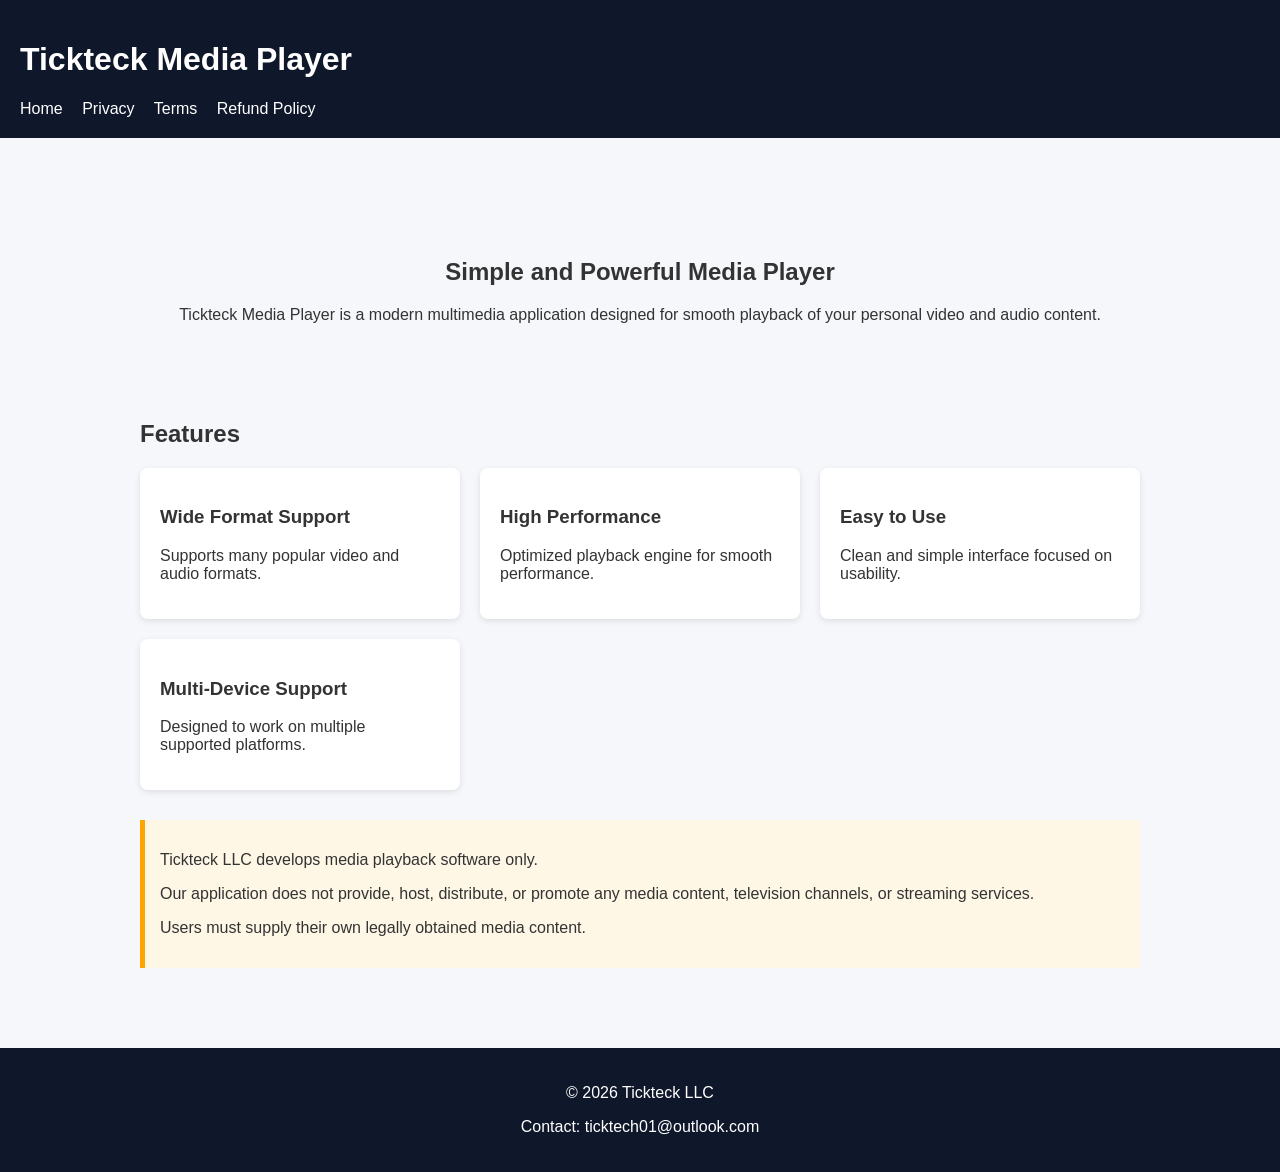
<file: index.html>
<!doctype html>
<html lang="en">
  <head>
    <meta charset="UTF-8" />
    <meta name="viewport" content="width=device-width, initial-scale=1.0" />
    <title>Tickteck Media Player</title>
    <link rel="stylesheet" href="styles.css" />
  </head>

  <body>
    <header>
      <h1>Tickteck Media Player</h1>
      <nav>
        <a href="index.html">Home</a>
        <a href="privacy.html">Privacy</a>
        <a href="terms.html">Terms</a>
        <a href="refund.html">Refund Policy</a>
      </nav>
    </header>

    <div class="container">
      <div class="hero">
        <h2>Simple and Powerful Media Player</h2>
        <p>
          Tickteck Media Player is a modern multimedia application designed for
          smooth playback of your personal video and audio content.
        </p>
      </div>

      <h2>Features</h2>

      <div class="features">
        <div class="feature">
          <h3>Wide Format Support</h3>
          <p>Supports many popular video and audio formats.</p>
        </div>

        <div class="feature">
          <h3>High Performance</h3>
          <p>Optimized playback engine for smooth performance.</p>
        </div>

        <div class="feature">
          <h3>Easy to Use</h3>
          <p>Clean and simple interface focused on usability.</p>
        </div>

        <div class="feature">
          <h3>Multi-Device Support</h3>
          <p>Designed to work on multiple supported platforms.</p>
        </div>
      </div>

      <div class="notice">
        <p>Tickteck LLC develops media playback software only.</p>

        <p>
          Our application does not provide, host, distribute, or promote any
          media content, television channels, or streaming services.
        </p>

        <p>Users must supply their own legally obtained media content.</p>
      </div>
    </div>

    <footer>
      <p>© 2026 Tickteck LLC</p>
      <p>Contact: ticktech01@outlook.com</p>
    </footer>
  </body>
</html>
</file>
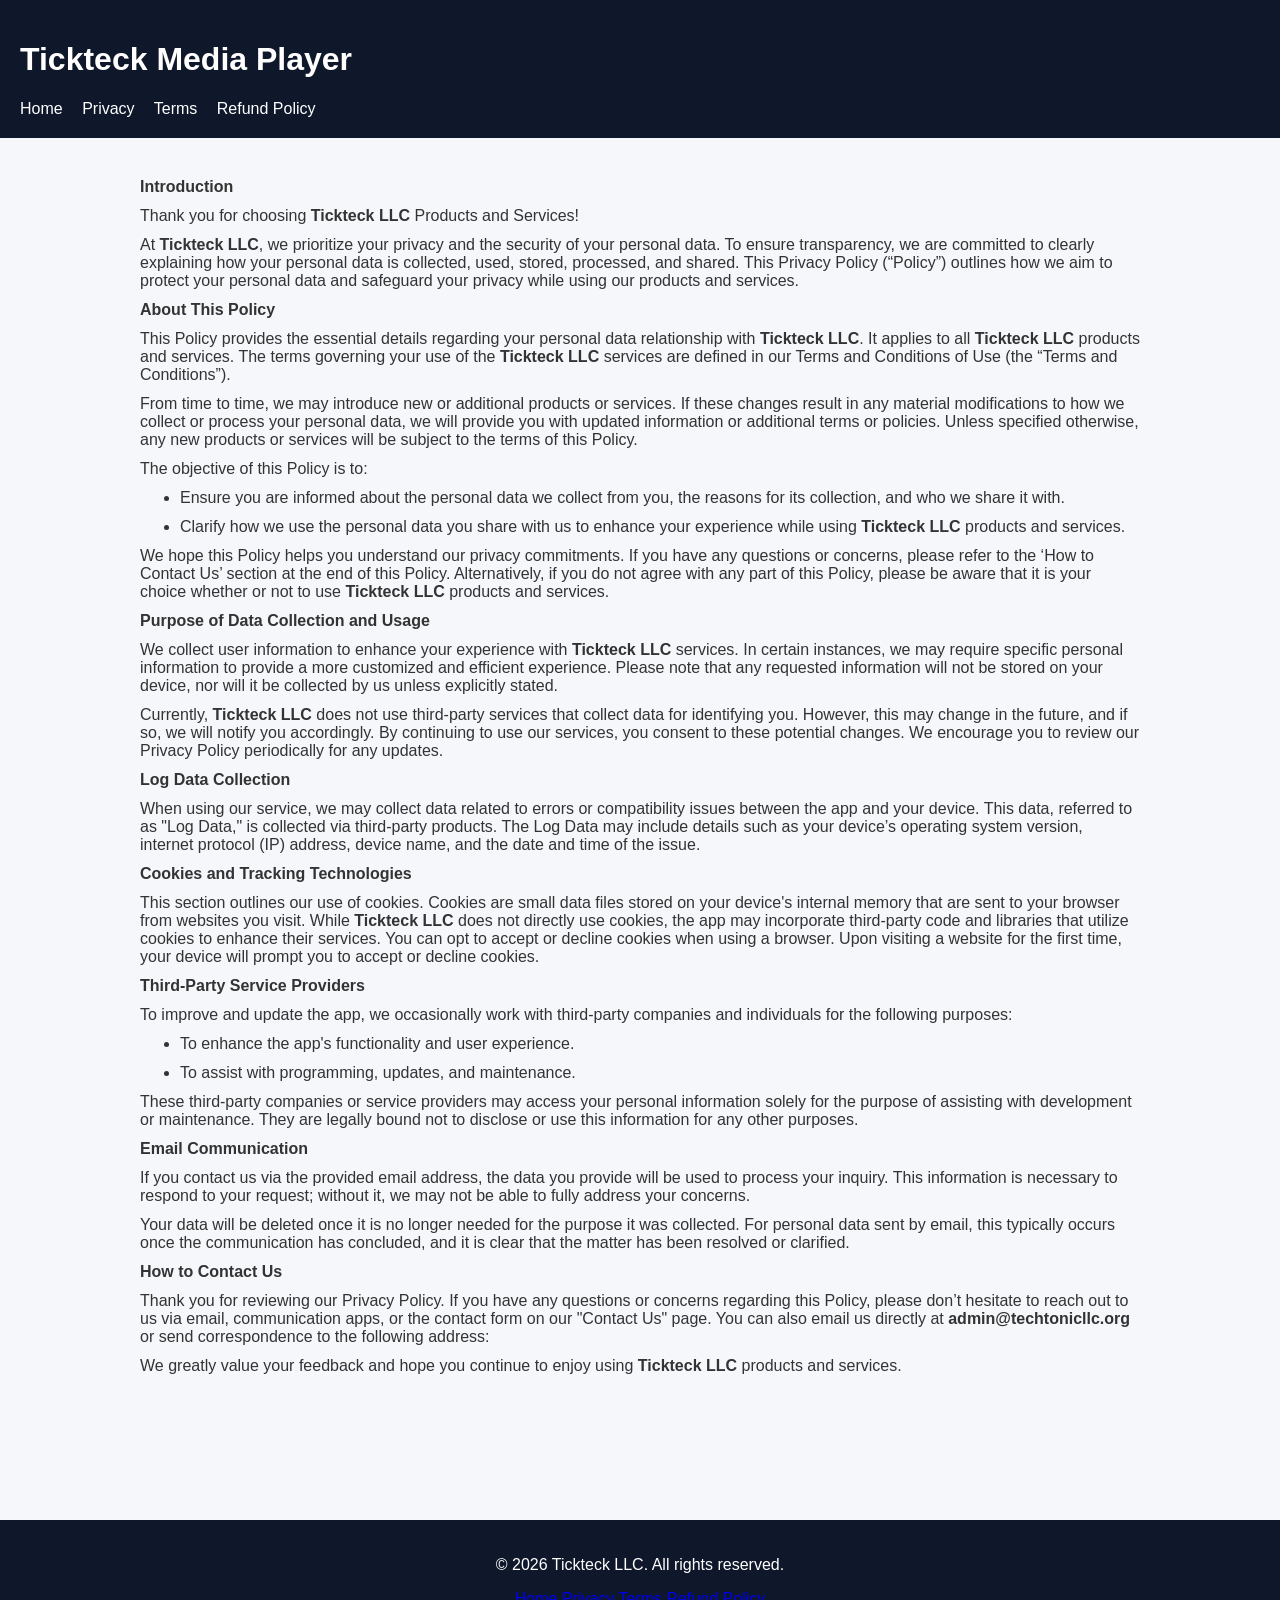
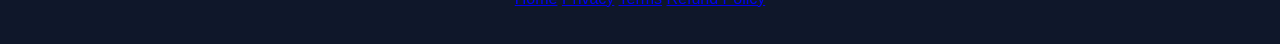
<file: privacy.html>
<!doctype html>
<html lang="en">
  <head>
    <meta charset="UTF-8" />
    <meta name="viewport" content="width=device-width, initial-scale=1.0" />
    <title>Tickteck LLC — Privacy and Security Policy</title>
    <link rel="stylesheet" href="styles.css" />
  </head>
  <body>
    <!-- Hero -->
<header>
      <h1>Tickteck Media Player</h1>
      <nav>
        <a href="index.html">Home</a>
        <a href="privacy.html">Privacy</a>
        <a href="terms.html">Terms</a>
        <a href="refund.html">Refund Policy</a>
      </nav>
    </header>
    <main class="container">
      <p
        class="MsoNormal"
        style="
          margin: 0in 0in 11px;
          font-size: 15px;
          font-family: Calibri, sans-serif;
          line-height: normal;
        "
      >
        <strong><span style="font-size: 16px">Introduction</span></strong>
      </p>

      <p
        class="MsoNormal"
        style="
          margin: 0in 0in 11px;
          font-size: 15px;
          font-family: Calibri, sans-serif;
          line-height: normal;
        "
      >
        <span style="font-size: 16px"
          >Thank you for choosing <strong>Tickteck LLC</strong> Products and
          Services!</span
        >
      </p>

      <p
        class="MsoNormal"
        style="
          margin: 0in 0in 11px;
          font-size: 15px;
          font-family: Calibri, sans-serif;
          line-height: normal;
        "
      >
        <span style="font-size: 16px"
          >At <strong>Tickteck LLC</strong>, we prioritize your privacy and the
          security of your personal data. To ensure transparency, we are
          committed to clearly explaining how your personal data is collected,
          used, stored, processed, and shared. This Privacy Policy (“Policy”)
          outlines how we aim to protect your personal data and safeguard your
          privacy while using our products and services.</span
        >
      </p>

      <p
        class="MsoNormal"
        style="
          margin: 0in 0in 11px;
          font-size: 15px;
          font-family: Calibri, sans-serif;
          line-height: normal;
        "
      >
        <strong><span style="font-size: 16px">About This Policy</span></strong>
      </p>

      <p
        class="MsoNormal"
        style="
          margin: 0in 0in 11px;
          font-size: 15px;
          font-family: Calibri, sans-serif;
          line-height: normal;
        "
      >
        <span style="font-size: 16px"
          >This Policy provides the essential details regarding your personal
          data relationship with <strong>Tickteck LLC</strong>. It applies to
          all <strong>Tickteck LLC</strong> products and services. The terms
          governing your use of the <strong>Tickteck LLC</strong> services are
          defined in our Terms and Conditions of Use (the “Terms and
          Conditions”).</span
        >
      </p>

      <p
        class="MsoNormal"
        style="
          margin: 0in 0in 11px;
          font-size: 15px;
          font-family: Calibri, sans-serif;
          line-height: normal;
        "
      >
        <span style="font-size: 16px"
          >From time to time, we may introduce new or additional products or
          services. If these changes result in any material modifications to how
          we collect or process your personal data, we will provide you with
          updated information or additional terms or policies. Unless specified
          otherwise, any new products or services will be subject to the terms
          of this Policy.</span
        >
      </p>

      <p
        class="MsoNormal"
        style="
          margin: 0in 0in 11px;
          font-size: 15px;
          font-family: Calibri, sans-serif;
          line-height: normal;
        "
      >
        <span style="font-size: 16px">The objective of this Policy is to:</span>
      </p>

      <ul style="margin-bottom: 0in; margin-top: 0in" type="disc">
        <li
          class="MsoNormal"
          style="
            margin: 0in 0in 11px;
            font-size: 15px;
            font-family: Calibri, sans-serif;
            line-height: normal;
          "
        >
          <span style="font-size: 16px"
            >Ensure you are informed about the personal data we collect from
            you, the reasons for its collection, and who we share it with.</span
          >
        </li>
        <li
          class="MsoNormal"
          style="
            margin: 0in 0in 11px;
            font-size: 15px;
            font-family: Calibri, sans-serif;
            line-height: normal;
          "
        >
          <span style="font-size: 16px"
            >Clarify how we use the personal data you share with us to enhance
            your experience while using <strong>Tickteck LLC</strong> products
            and services.</span
          >
        </li>
      </ul>

      <p
        class="MsoNormal"
        style="
          margin: 0in 0in 11px;
          font-size: 15px;
          font-family: Calibri, sans-serif;
          line-height: normal;
        "
      >
        <span style="font-size: 16px"
          >We hope this Policy helps you understand our privacy commitments. If
          you have any questions or concerns, please refer to the ‘How to
          Contact Us’ section at the end of this Policy. Alternatively, if you
          do not agree with any part of this Policy, please be aware that it is
          your choice whether or not to use
          <strong>Tickteck LLC</strong> products and services.</span
        >
      </p>

      <p
        class="MsoNormal"
        style="
          margin: 0in 0in 11px;
          font-size: 15px;
          font-family: Calibri, sans-serif;
          line-height: normal;
        "
      >
        <strong
          ><span style="font-size: 16px"
            >Purpose of Data Collection and Usage</span
          ></strong
        >
      </p>

      <p
        class="MsoNormal"
        style="
          margin: 0in 0in 11px;
          font-size: 15px;
          font-family: Calibri, sans-serif;
          line-height: normal;
        "
      >
        <span style="font-size: 16px"
          >We collect user information to enhance your experience with
          <strong>Tickteck LLC</strong> services. In certain instances, we may
          require specific personal information to provide a more customized and
          efficient experience. Please note that any requested information will
          not be stored on your device, nor will it be collected by us unless
          explicitly stated.</span
        >
      </p>

      <p
        class="MsoNormal"
        style="
          margin: 0in 0in 11px;
          font-size: 15px;
          font-family: Calibri, sans-serif;
          line-height: normal;
        "
      >
        <span style="font-size: 16px"
          >Currently, <strong>Tickteck LLC</strong> does not use third-party
          services that collect data for identifying you. However, this may
          change in the future, and if so, we will notify you accordingly. By
          continuing to use our services, you consent to these potential
          changes. We encourage you to review our Privacy Policy periodically
          for any updates.</span
        >
      </p>

      <p
        class="MsoNormal"
        style="
          margin: 0in 0in 11px;
          font-size: 15px;
          font-family: Calibri, sans-serif;
          line-height: normal;
        "
      >
        <strong
          ><span style="font-size: 16px">Log Data Collection</span></strong
        >
      </p>

      <p
        class="MsoNormal"
        style="
          margin: 0in 0in 11px;
          font-size: 15px;
          font-family: Calibri, sans-serif;
          line-height: normal;
        "
      >
        <span style="font-size: 16px"
          >When using our service, we may collect data related to errors or
          compatibility issues between the app and your device. This data,
          referred to as "Log Data," is collected via third-party products. The
          Log Data may include details such as your device’s operating system
          version, internet protocol (IP) address, device name, and the date and
          time of the issue.</span
        >
      </p>

      <p
        class="MsoNormal"
        style="
          margin: 0in 0in 11px;
          font-size: 15px;
          font-family: Calibri, sans-serif;
          line-height: normal;
        "
      >
        <strong
          ><span style="font-size: 16px"
            >Cookies and Tracking Technologies</span
          ></strong
        >
      </p>

      <p
        class="MsoNormal"
        style="
          margin: 0in 0in 11px;
          font-size: 15px;
          font-family: Calibri, sans-serif;
          line-height: normal;
        "
      >
        <span style="font-size: 16px"
          >This section outlines our use of cookies. Cookies are small data
          files stored on your device's internal memory that are sent to your
          browser from websites you visit. While
          <strong>Tickteck LLC</strong> does not directly use cookies, the app
          may incorporate third-party code and libraries that utilize cookies to
          enhance their services. You can opt to accept or decline cookies when
          using a browser. Upon visiting a website for the first time, your
          device will prompt you to accept or decline cookies.</span
        >
      </p>

      <p
        class="MsoNormal"
        style="
          margin: 0in 0in 11px;
          font-size: 15px;
          font-family: Calibri, sans-serif;
          line-height: normal;
        "
      >
        <strong
          ><span style="font-size: 16px"
            >Third-Party Service Providers</span
          ></strong
        >
      </p>

      <p
        class="MsoNormal"
        style="
          margin: 0in 0in 11px;
          font-size: 15px;
          font-family: Calibri, sans-serif;
          line-height: normal;
        "
      >
        <span style="font-size: 16px"
          >To improve and update the app, we occasionally work with third-party
          companies and individuals for the following purposes:</span
        >
      </p>

      <ul style="margin-bottom: 0in; margin-top: 0in" type="disc">
        <li
          class="MsoNormal"
          style="
            margin: 0in 0in 11px;
            font-size: 15px;
            font-family: Calibri, sans-serif;
            line-height: normal;
          "
        >
          <span style="font-size: 16px"
            >To enhance the app's functionality and user experience.</span
          >
        </li>
        <li
          class="MsoNormal"
          style="
            margin: 0in 0in 11px;
            font-size: 15px;
            font-family: Calibri, sans-serif;
            line-height: normal;
          "
        >
          <span style="font-size: 16px"
            >To assist with programming, updates, and maintenance.</span
          >
        </li>
      </ul>

      <p
        class="MsoNormal"
        style="
          margin: 0in 0in 11px;
          font-size: 15px;
          font-family: Calibri, sans-serif;
          line-height: normal;
        "
      >
        <span style="font-size: 16px"
          >These third-party companies or service providers may access your
          personal information solely for the purpose of assisting with
          development or maintenance. They are legally bound not to disclose or
          use this information for any other purposes.</span
        >
      </p>

      <p
        class="MsoNormal"
        style="
          margin: 0in 0in 11px;
          font-size: 15px;
          font-family: Calibri, sans-serif;
          line-height: normal;
        "
      >
        <strong
          ><span style="font-size: 16px">Email Communication</span></strong
        >
      </p>

      <p
        class="MsoNormal"
        style="
          margin: 0in 0in 11px;
          font-size: 15px;
          font-family: Calibri, sans-serif;
          line-height: normal;
        "
      >
        <span style="font-size: 16px"
          >If you contact us via the provided email address, the data you
          provide will be used to process your inquiry. This information is
          necessary to respond to your request; without it, we may not be able
          to fully address your concerns.</span
        >
      </p>

      <p
        class="MsoNormal"
        style="
          margin: 0in 0in 11px;
          font-size: 15px;
          font-family: Calibri, sans-serif;
          line-height: normal;
        "
      >
        <span style="font-size: 16px"
          >Your data will be deleted once it is no longer needed for the purpose
          it was collected. For personal data sent by email, this typically
          occurs once the communication has concluded, and it is clear that the
          matter has been resolved or clarified.</span
        >
      </p>

      <p
        class="MsoNormal"
        style="
          margin: 0in 0in 11px;
          font-size: 15px;
          font-family: Calibri, sans-serif;
          line-height: normal;
        "
      >
        <strong><span style="font-size: 16px">How to Contact Us</span></strong>
      </p>

      <p
        class="MsoNormal"
        style="
          margin: 0in 0in 11px;
          font-size: 15px;
          font-family: Calibri, sans-serif;
          line-height: normal;
        "
      >
        <span style="font-size: 16px"
          >Thank you for reviewing our Privacy Policy. If you have any questions
          or concerns regarding this Policy, please don’t hesitate to reach out
          to us via email, communication apps, or the contact form on our
          "Contact Us" page. You can also email us directly at
          <strong>admin@techtonicllc.org</strong> or send correspondence to the
          following address:</span
        >
      </p>

      <p
        class="MsoNormal"
        style="
          margin: 0in 0in 11px;
          font-size: 15px;
          font-family: Calibri, sans-serif;
          line-height: normal;
        "
      >
        <span style="font-size: 16px"
          >We greatly value your feedback and hope you continue to enjoy using
          <strong>Tickteck LLC</strong> products and services.</span
        >
      </p>

      <p
        class="MsoNormal"
        style="
          margin: 0in 0in 11px;
          font-size: 15px;
          font-family: Calibri, sans-serif;
          line-height: 106%;
        "
      >
        <span style="font-size: 15px; line-height: 106%">&nbsp;</span><br />
      </p>

      <p
        class="MsoNormal"
        style="
          margin: 0in 0in 11px;
          line-height: 107%;
          font-size: 15px;
          font-family: Calibri, sans-serif;
        "
      >
        &nbsp;<br />
      </p>
    </main>
    <!-- Footer -->
    <footer>
      <p>
        ©
        <script>
          document.write(new Date().getFullYear());
        </script>
        Tickteck LLC. All rights reserved.
      </p>
      <p>
        <a href="index.html">Home</a>
        <a href="privacy.html">Privacy</a>
        <a href="terms.html">Terms</a>
        <a href="refund.html">Refund Policy</a>
      </p>
    </footer>
  </body>
</html>
</file>
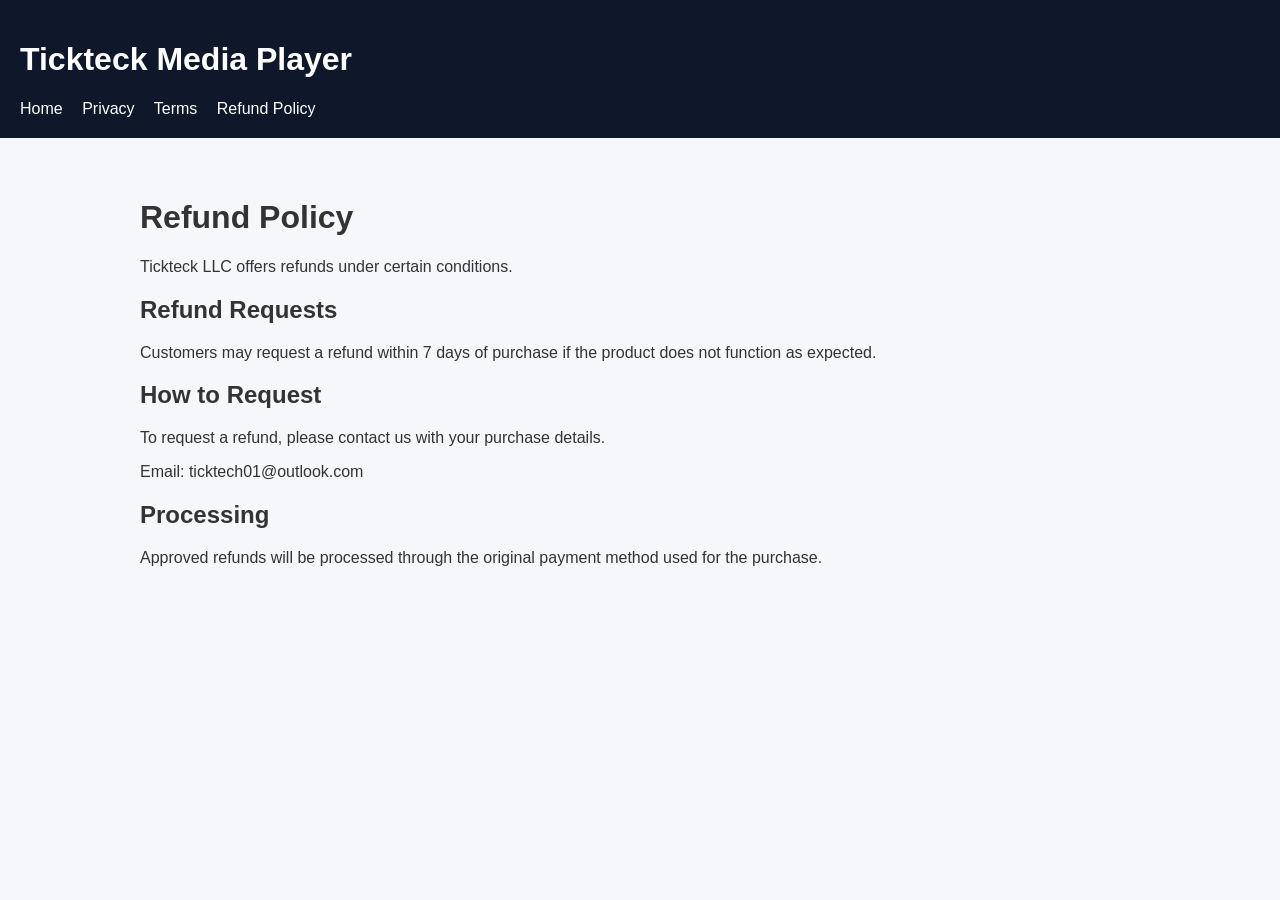
<file: refund.html>
<!doctype html>
<html lang="en">
  <head>
    <meta charset="UTF-8" />
    <title>Refund Policy - Tickteck LLC</title>
    <link rel="stylesheet" href="styles.css" />
  </head>

  <body>
    <header>
      <h1>Tickteck Media Player</h1>
      <nav>
        <a href="index.html">Home</a>
        <a href="privacy.html">Privacy</a>
        <a href="terms.html">Terms</a>
        <a href="refund.html">Refund Policy</a>
      </nav>
    </header>
    <div class="container">
      <h1>Refund Policy</h1>

      <p>Tickteck LLC offers refunds under certain conditions.</p>

      <h2>Refund Requests</h2>

      <p>
        Customers may request a refund within 7 days of purchase if the product
        does not function as expected.
      </p>

      <h2>How to Request</h2>

      <p>To request a refund, please contact us with your purchase details.</p>

      <p>Email: ticktech01@outlook.com</p>

      <h2>Processing</h2>

      <p>
        Approved refunds will be processed through the original payment method
        used for the purchase.
      </p>
    </div>
  </body>
</html>
</file>
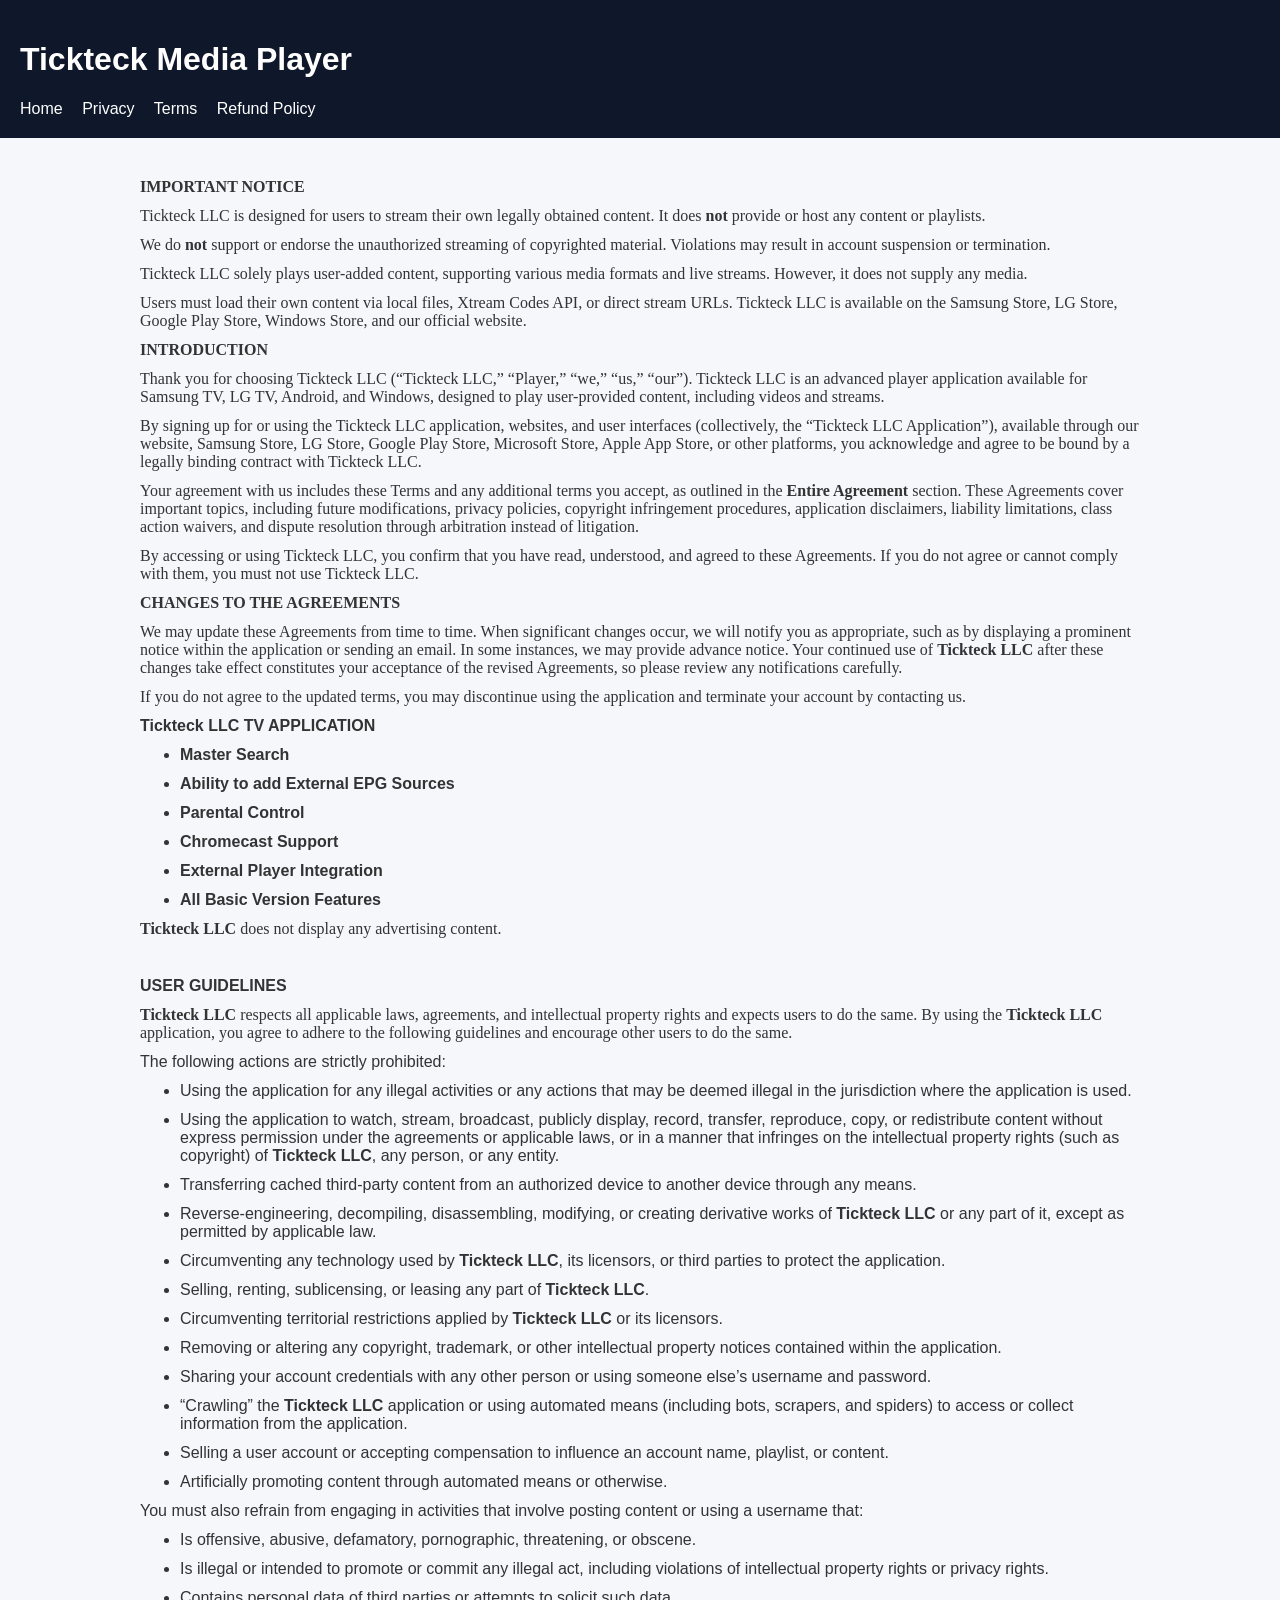
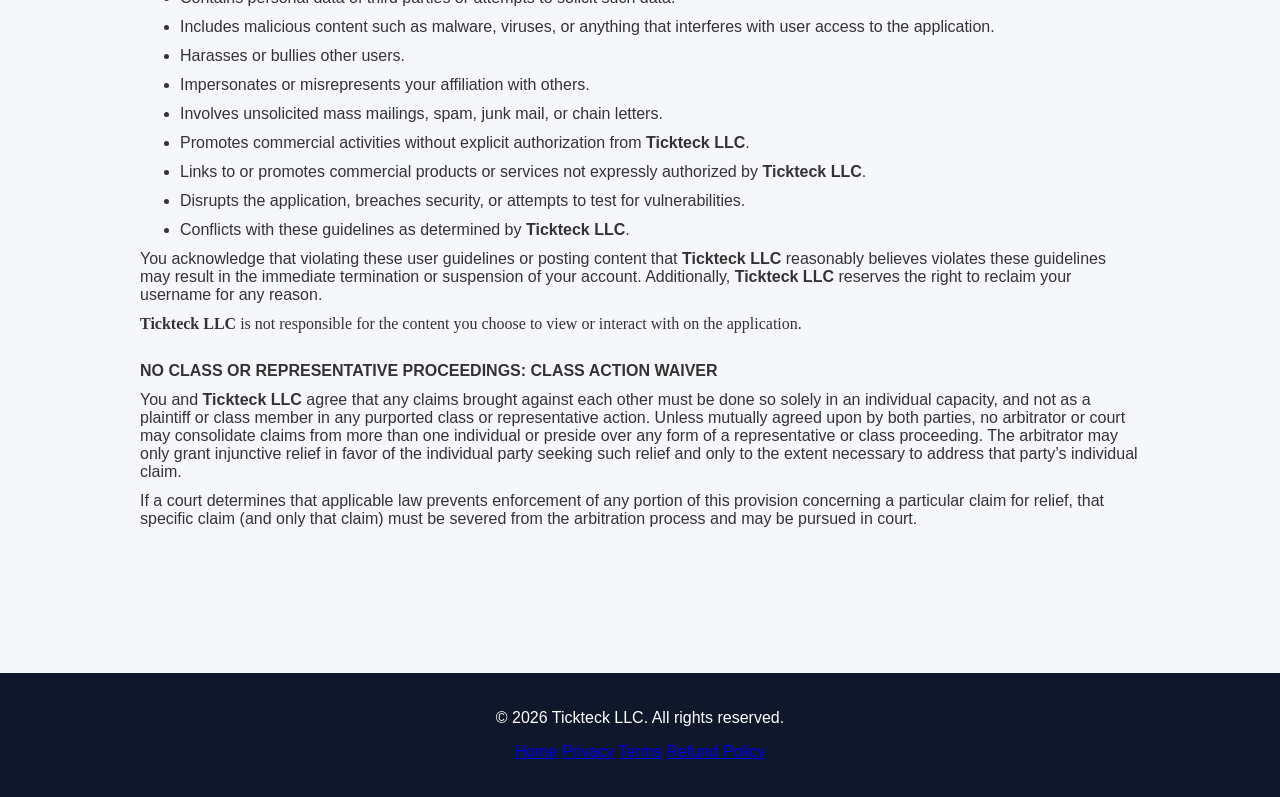
<file: terms.html>
<!doctype html>
<html lang="en">
  <head>
    <meta charset="UTF-8" />
    <meta name="viewport" content="width=device-width, initial-scale=1.0" />
    <title>Tickteck LLC — Terms and Conditions</title>
    <link rel="stylesheet" href="styles.css" />
  </head>
  <body>
    <header>
      <h1>Tickteck Media Player</h1>
      <nav>
        <a href="index.html">Home</a>
        <a href="privacy.html">Privacy</a>
        <a href="terms.html">Terms</a>
        <a href="refund.html">Refund Policy</a>
      </nav>
    </header>
    <main class="container">
      <p
        class="MsoNormal"
        style="
          margin: 0in 0in 11px;
          font-size: 15px;
          font-family: Calibri, sans-serif;
          line-height: normal;
        "
      >
        <strong
          ><span
            style="
              font-size: 16px;
              font-family: &quot;Times New Roman&quot;, serif;
            "
            >IMPORTANT NOTICE</span
          ></strong
        >
      </p>

      <p
        class="MsoNormal"
        style="
          margin: 0in 0in 11px;
          font-size: 15px;
          font-family: Calibri, sans-serif;
          line-height: normal;
        "
      >
        <span
          style="
            font-size: 16px;
            font-family: &quot;Times New Roman&quot;, serif;
          "
          >Tickteck LLC is designed for users to stream their own legally
          obtained content. It does <strong>not</strong> provide or host any
          content or playlists.</span
        >
      </p>

      <p
        class="MsoNormal"
        style="
          margin: 0in 0in 11px;
          font-size: 15px;
          font-family: Calibri, sans-serif;
          line-height: normal;
        "
      >
        <span
          style="
            font-size: 16px;
            font-family: &quot;Times New Roman&quot;, serif;
          "
          >We do <strong>not</strong> support or endorse the unauthorized
          streaming of copyrighted material. Violations may result in account
          suspension or termination.</span
        >
      </p>

      <p
        class="MsoNormal"
        style="
          margin: 0in 0in 11px;
          font-size: 15px;
          font-family: Calibri, sans-serif;
          line-height: normal;
        "
      >
        <span
          style="
            font-size: 16px;
            font-family: &quot;Times New Roman&quot;, serif;
          "
          >Tickteck LLC solely plays user-added content, supporting various
          media formats and live streams. However, it does not supply any
          media.</span
        >
      </p>

      <p
        class="MsoNormal"
        style="
          margin: 0in 0in 11px;
          font-size: 15px;
          font-family: Calibri, sans-serif;
          line-height: normal;
        "
      >
        <span
          style="
            font-size: 16px;
            font-family: &quot;Times New Roman&quot;, serif;
          "
          >Users must load their own content via local files, Xtream Codes API,
          or direct stream URLs. Tickteck LLC is available on the Samsung
          Store, LG Store, Google Play Store, Windows Store, and our official
          website.</span
        >
      </p>

      <p
        class="MsoNormal"
        style="
          margin: 0in 0in 11px;
          font-size: 15px;
          font-family: Calibri, sans-serif;
          line-height: normal;
        "
      >
        <strong
          ><span
            style="
              font-size: 16px;
              font-family: &quot;Times New Roman&quot;, serif;
            "
            >INTRODUCTION</span
          ></strong
        >
      </p>

      <p
        class="MsoNormal"
        style="
          margin: 0in 0in 11px;
          font-size: 15px;
          font-family: Calibri, sans-serif;
          line-height: normal;
        "
      >
        <span
          style="
            font-size: 16px;
            font-family: &quot;Times New Roman&quot;, serif;
          "
          >Thank you for choosing Tickteck LLC (“Tickteck LLC,” “Player,”
          “we,” “us,” “our”). Tickteck LLC is an advanced player application
          available for Samsung TV, LG TV, Android, and Windows, designed to
          play user-provided content, including videos and streams.</span
        >
      </p>

      <p
        class="MsoNormal"
        style="
          margin: 0in 0in 11px;
          font-size: 15px;
          font-family: Calibri, sans-serif;
          line-height: normal;
        "
      >
        <span
          style="
            font-size: 16px;
            font-family: &quot;Times New Roman&quot;, serif;
          "
          >By signing up for or using the Tickteck LLC application, websites,
          and user interfaces (collectively, the “Tickteck LLC Application”),
          available through our website, Samsung Store, LG Store, Google Play
          Store, Microsoft Store, Apple App Store, or other platforms, you
          acknowledge and agree to be bound by a legally binding contract with
          Tickteck LLC.</span
        >
      </p>

      <p
        class="MsoNormal"
        style="
          margin: 0in 0in 11px;
          font-size: 15px;
          font-family: Calibri, sans-serif;
          line-height: normal;
        "
      >
        <span
          style="
            font-size: 16px;
            font-family: &quot;Times New Roman&quot;, serif;
          "
          >Your agreement with us includes these Terms and any additional terms
          you accept, as outlined in the
          <strong>Entire Agreement</strong> section. These Agreements cover
          important topics, including future modifications, privacy policies,
          copyright infringement procedures, application disclaimers, liability
          limitations, class action waivers, and dispute resolution through
          arbitration instead of litigation.</span
        >
      </p>

      <p
        class="MsoNormal"
        style="
          margin: 0in 0in 11px;
          font-size: 15px;
          font-family: Calibri, sans-serif;
          line-height: normal;
        "
      >
        <span
          style="
            font-size: 16px;
            font-family: &quot;Times New Roman&quot;, serif;
          "
          >By accessing or using Tickteck LLC, you confirm that you have read,
          understood, and agreed to these Agreements. If you do not agree or
          cannot comply with them, you must not use Tickteck LLC.</span
        >
      </p>

      <p
        class="MsoNormal"
        style="
          margin: 0in 0in 11px;
          font-size: 15px;
          font-family: Calibri, sans-serif;
          line-height: normal;
        "
      >
        <strong
          ><span
            style="
              font-size: 16px;
              font-family: &quot;Times New Roman&quot;, serif;
            "
            >CHANGES TO THE AGREEMENTS</span
          ></strong
        >
      </p>

      <p
        class="MsoNormal"
        style="
          margin: 0in 0in 11px;
          font-size: 15px;
          font-family: Calibri, sans-serif;
          line-height: normal;
        "
      >
        <span
          style="
            font-size: 16px;
            font-family: &quot;Times New Roman&quot;, serif;
          "
          >We may update these Agreements from time to time. When significant
          changes occur, we will notify you as appropriate, such as by
          displaying a prominent notice within the application or sending an
          email. In some instances, we may provide advance notice. Your
          continued use of <strong>Tickteck LLC</strong> after these changes
          take effect constitutes your acceptance of the revised Agreements, so
          please review any notifications carefully.</span
        >
      </p>

      <p
        class="MsoNormal"
        style="
          margin: 0in 0in 11px;
          font-size: 15px;
          font-family: Calibri, sans-serif;
          line-height: normal;
        "
      >
        <span
          style="
            font-size: 16px;
            font-family: &quot;Times New Roman&quot;, serif;
          "
          >If you do not agree to the updated terms, you may discontinue using
          the application and terminate your account by contacting us.</span
        >
      </p>

      <p
        class="MsoNormal"
        style="
          margin: 0in 0in 11px;
          font-size: 15px;
          font-family: Calibri, sans-serif;
          line-height: normal;
        "
      >
        <strong
          ><span style="font-size: 16px"
            >Tickteck LLC TV APPLICATION</span
          ></strong
        >
      </p>

      <ul style="margin-bottom: 0in; margin-top: 0in" type="disc">
        <li
          class="MsoNormal"
          style="
            margin: 0in 0in 11px;
            font-size: 15px;
            font-family: Calibri, sans-serif;
            line-height: normal;
          "
        >
          <strong><span style="font-size: 16px">Master Search</span></strong>
        </li>
        <li
          class="MsoNormal"
          style="
            margin: 0in 0in 11px;
            font-size: 15px;
            font-family: Calibri, sans-serif;
            line-height: normal;
          "
        >
          <strong
            ><span style="font-size: 16px"
              >Ability to add External EPG Sources</span
            ></strong
          >
        </li>
        <li
          class="MsoNormal"
          style="
            margin: 0in 0in 11px;
            font-size: 15px;
            font-family: Calibri, sans-serif;
            line-height: normal;
          "
        >
          <strong><span style="font-size: 16px">Parental Control</span></strong>
        </li>
        <li
          class="MsoNormal"
          style="
            margin: 0in 0in 11px;
            font-size: 15px;
            font-family: Calibri, sans-serif;
            line-height: normal;
          "
        >
          <strong
            ><span style="font-size: 16px">Chromecast Support</span></strong
          >
        </li>
        <li
          class="MsoNormal"
          style="
            margin: 0in 0in 11px;
            font-size: 15px;
            font-family: Calibri, sans-serif;
            line-height: normal;
          "
        >
          <strong
            ><span style="font-size: 16px"
              >External Player Integration</span
            ></strong
          >
        </li>
        <li
          class="MsoNormal"
          style="
            margin: 0in 0in 11px;
            font-size: 15px;
            font-family: Calibri, sans-serif;
            line-height: normal;
          "
        >
          <strong
            ><span style="font-size: 16px"
              >All Basic Version Features</span
            ></strong
          >
        </li>
      </ul>

      <p
        class="MsoNormal"
        style="
          margin: 0in 0in 11px;
          font-size: 15px;
          font-family: Calibri, sans-serif;
          line-height: normal;
        "
      >
        <strong
          ><span
            style="
              font-size: 16px;
              font-family: &quot;Times New Roman&quot;, serif;
            "
            >Tickteck LLC</span
          ></strong
        ><span
          style="
            font-size: 16px;
            font-family: &quot;Times New Roman&quot;, serif;
          "
        >
          does not display any advertising content.</span
        >
      </p>

      <p
        class="MsoNormal"
        style="
          margin: 0in 0in 11px;
          font-size: 15px;
          font-family: Calibri, sans-serif;
          line-height: normal;
        "
      >
        <br />
      </p>

      <p
        class="MsoNormal"
        style="
          margin: 0in 0in 11px;
          font-size: 15px;
          font-family: Calibri, sans-serif;
          line-height: normal;
        "
      >
        <strong><span style="font-size: 16px">USER GUIDELINES</span></strong>
      </p>

      <p
        class="MsoNormal"
        style="
          margin: 0in 0in 11px;
          font-size: 15px;
          font-family: Calibri, sans-serif;
          line-height: normal;
        "
      >
        <strong
          ><span
            style="
              font-size: 16px;
              font-family: &quot;Times New Roman&quot;, serif;
            "
            >Tickteck LLC</span
          ></strong
        ><span
          style="
            font-size: 16px;
            font-family: &quot;Times New Roman&quot;, serif;
          "
        >
          respects all applicable laws, agreements, and intellectual property
          rights and expects users to do the same. By using the
          <strong>Tickteck LLC</strong> application, you agree to adhere to the
          following guidelines and encourage other users to do the same.</span
        >
      </p>

      <p
        class="MsoNormal"
        style="
          margin: 0in 0in 11px;
          font-size: 15px;
          font-family: Calibri, sans-serif;
          line-height: normal;
        "
      >
        <span style="font-size: 16px"
          >The following actions are strictly prohibited:</span
        >
      </p>

      <ul style="margin-bottom: 0in; margin-top: 0in" type="disc">
        <li
          class="MsoNormal"
          style="
            margin: 0in 0in 11px;
            font-size: 15px;
            font-family: Calibri, sans-serif;
            line-height: normal;
          "
        >
          <span style="font-size: 16px"
            >Using the application for any illegal activities or any actions
            that may be deemed illegal in the jurisdiction where the application
            is used.</span
          >
        </li>
        <li
          class="MsoNormal"
          style="
            margin: 0in 0in 11px;
            font-size: 15px;
            font-family: Calibri, sans-serif;
            line-height: normal;
          "
        >
          <span style="font-size: 16px"
            >Using the application to watch, stream, broadcast, publicly
            display, record, transfer, reproduce, copy, or redistribute content
            without express permission under the agreements or applicable laws,
            or in a manner that infringes on the intellectual property rights
            (such as copyright) of <strong>Tickteck LLC</strong>, any person,
            or any entity.</span
          >
        </li>
        <li
          class="MsoNormal"
          style="
            margin: 0in 0in 11px;
            font-size: 15px;
            font-family: Calibri, sans-serif;
            line-height: normal;
          "
        >
          <span style="font-size: 16px"
            >Transferring cached third-party content from an authorized device
            to another device through any means.</span
          >
        </li>
        <li
          class="MsoNormal"
          style="
            margin: 0in 0in 11px;
            font-size: 15px;
            font-family: Calibri, sans-serif;
            line-height: normal;
          "
        >
          <span style="font-size: 16px"
            >Reverse-engineering, decompiling, disassembling, modifying, or
            creating derivative works of <strong>Tickteck LLC</strong> or any
            part of it, except as permitted by applicable law.</span
          >
        </li>
        <li
          class="MsoNormal"
          style="
            margin: 0in 0in 11px;
            font-size: 15px;
            font-family: Calibri, sans-serif;
            line-height: normal;
          "
        >
          <span style="font-size: 16px"
            >Circumventing any technology used by
            <strong>Tickteck LLC</strong>, its licensors, or third parties to
            protect the application.</span
          >
        </li>
        <li
          class="MsoNormal"
          style="
            margin: 0in 0in 11px;
            font-size: 15px;
            font-family: Calibri, sans-serif;
            line-height: normal;
          "
        >
          <span style="font-size: 16px"
            >Selling, renting, sublicensing, or leasing any part of
            <strong>Tickteck LLC</strong>.</span
          >
        </li>
        <li
          class="MsoNormal"
          style="
            margin: 0in 0in 11px;
            font-size: 15px;
            font-family: Calibri, sans-serif;
            line-height: normal;
          "
        >
          <span style="font-size: 16px"
            >Circumventing territorial restrictions applied by
            <strong>Tickteck LLC</strong> or its licensors.</span
          >
        </li>
        <li
          class="MsoNormal"
          style="
            margin: 0in 0in 11px;
            font-size: 15px;
            font-family: Calibri, sans-serif;
            line-height: normal;
          "
        >
          <span style="font-size: 16px"
            >Removing or altering any copyright, trademark, or other
            intellectual property notices contained within the
            application.</span
          >
        </li>
        <li
          class="MsoNormal"
          style="
            margin: 0in 0in 11px;
            font-size: 15px;
            font-family: Calibri, sans-serif;
            line-height: normal;
          "
        >
          <span style="font-size: 16px"
            >Sharing your account credentials with any other person or using
            someone else’s username and password.</span
          >
        </li>
        <li
          class="MsoNormal"
          style="
            margin: 0in 0in 11px;
            font-size: 15px;
            font-family: Calibri, sans-serif;
            line-height: normal;
          "
        >
          <span style="font-size: 16px"
            >“Crawling” the <strong>Tickteck LLC</strong> application or using
            automated means (including bots, scrapers, and spiders) to access or
            collect information from the application.</span
          >
        </li>
        <li
          class="MsoNormal"
          style="
            margin: 0in 0in 11px;
            font-size: 15px;
            font-family: Calibri, sans-serif;
            line-height: normal;
          "
        >
          <span style="font-size: 16px"
            >Selling a user account or accepting compensation to influence an
            account name, playlist, or content.</span
          >
        </li>
        <li
          class="MsoNormal"
          style="
            margin: 0in 0in 11px;
            font-size: 15px;
            font-family: Calibri, sans-serif;
            line-height: normal;
          "
        >
          <span style="font-size: 16px"
            >Artificially promoting content through automated means or
            otherwise.</span
          >
        </li>
      </ul>

      <p
        class="MsoNormal"
        style="
          margin: 0in 0in 11px;
          font-size: 15px;
          font-family: Calibri, sans-serif;
          line-height: normal;
        "
      >
        <span style="font-size: 16px"
          >You must also refrain from engaging in activities that involve
          posting content or using a username that:</span
        >
      </p>

      <ul style="margin-bottom: 0in; margin-top: 0in" type="disc">
        <li
          class="MsoNormal"
          style="
            margin: 0in 0in 11px;
            font-size: 15px;
            font-family: Calibri, sans-serif;
            line-height: normal;
          "
        >
          <span style="font-size: 16px"
            >Is offensive, abusive, defamatory, pornographic, threatening, or
            obscene.</span
          >
        </li>
        <li
          class="MsoNormal"
          style="
            margin: 0in 0in 11px;
            font-size: 15px;
            font-family: Calibri, sans-serif;
            line-height: normal;
          "
        >
          <span style="font-size: 16px"
            >Is illegal or intended to promote or commit any illegal act,
            including violations of intellectual property rights or privacy
            rights.</span
          >
        </li>
        <li
          class="MsoNormal"
          style="
            margin: 0in 0in 11px;
            font-size: 15px;
            font-family: Calibri, sans-serif;
            line-height: normal;
          "
        >
          <span style="font-size: 16px"
            >Contains personal data of third parties or attempts to solicit such
            data.</span
          >
        </li>
        <li
          class="MsoNormal"
          style="
            margin: 0in 0in 11px;
            font-size: 15px;
            font-family: Calibri, sans-serif;
            line-height: normal;
          "
        >
          <span style="font-size: 16px"
            >Includes malicious content such as malware, viruses, or anything
            that interferes with user access to the application.</span
          >
        </li>
        <li
          class="MsoNormal"
          style="
            margin: 0in 0in 11px;
            font-size: 15px;
            font-family: Calibri, sans-serif;
            line-height: normal;
          "
        >
          <span style="font-size: 16px">Harasses or bullies other users.</span>
        </li>
        <li
          class="MsoNormal"
          style="
            margin: 0in 0in 11px;
            font-size: 15px;
            font-family: Calibri, sans-serif;
            line-height: normal;
          "
        >
          <span style="font-size: 16px"
            >Impersonates or misrepresents your affiliation with others.</span
          >
        </li>
        <li
          class="MsoNormal"
          style="
            margin: 0in 0in 11px;
            font-size: 15px;
            font-family: Calibri, sans-serif;
            line-height: normal;
          "
        >
          <span style="font-size: 16px"
            >Involves unsolicited mass mailings, spam, junk mail, or chain
            letters.</span
          >
        </li>
        <li
          class="MsoNormal"
          style="
            margin: 0in 0in 11px;
            font-size: 15px;
            font-family: Calibri, sans-serif;
            line-height: normal;
          "
        >
          <span style="font-size: 16px"
            >Promotes commercial activities without explicit authorization from
            <strong>Tickteck LLC</strong>.</span
          >
        </li>
        <li
          class="MsoNormal"
          style="
            margin: 0in 0in 11px;
            font-size: 15px;
            font-family: Calibri, sans-serif;
            line-height: normal;
          "
        >
          <span style="font-size: 16px"
            >Links to or promotes commercial products or services not expressly
            authorized by <strong>Tickteck LLC</strong>.</span
          >
        </li>
        <li
          class="MsoNormal"
          style="
            margin: 0in 0in 11px;
            font-size: 15px;
            font-family: Calibri, sans-serif;
            line-height: normal;
          "
        >
          <span style="font-size: 16px"
            >Disrupts the application, breaches security, or attempts to test
            for vulnerabilities.</span
          >
        </li>
        <li
          class="MsoNormal"
          style="
            margin: 0in 0in 11px;
            font-size: 15px;
            font-family: Calibri, sans-serif;
            line-height: normal;
          "
        >
          <span style="font-size: 16px"
            >Conflicts with these guidelines as determined by
            <strong>Tickteck LLC</strong>.</span
          >
        </li>
      </ul>

      <p
        class="MsoNormal"
        style="
          margin: 0in 0in 11px;
          font-size: 15px;
          font-family: Calibri, sans-serif;
          line-height: normal;
        "
      >
        <span style="font-size: 16px"
          >You acknowledge that violating these user guidelines or posting
          content that <strong>Tickteck LLC</strong> reasonably believes
          violates these guidelines may result in the immediate termination or
          suspension of your account. Additionally,
          <strong>Tickteck LLC</strong> reserves the right to reclaim your
          username for any reason.</span
        >
      </p>

      <p
        class="MsoNormal"
        style="
          margin: 0in 0in 11px;
          font-size: 15px;
          font-family: Calibri, sans-serif;
          line-height: normal;
        "
      >
        <strong
          ><span
            style="
              font-size: 16px;
              font-family: &quot;Times New Roman&quot;, serif;
            "
            >Tickteck LLC</span
          ></strong
        ><span
          style="
            font-size: 16px;
            font-family: &quot;Times New Roman&quot;, serif;
          "
        >
          is not responsible for the content you choose to view or interact with
          on the application.</span
        >
      </p>

      <p
        class="MsoNormal"
        style="
          margin: 0in 0in 0px;
          font-size: 15px;
          font-family: Calibri, sans-serif;
          line-height: normal;
        "
      >
        <span
          style="
            font-size: 16px;
            font-family: &quot;Times New Roman&quot;, serif;
          "
          >&nbsp;</span
        ><br />
      </p>

      <p
        class="MsoNormal"
        style="
          margin: 0in 0in 11px;
          font-size: 15px;
          font-family: Calibri, sans-serif;
          line-height: normal;
        "
      >
        <strong
          ><span style="font-size: 16px"
            >NO CLASS OR REPRESENTATIVE PROCEEDINGS: CLASS ACTION WAIVER</span
          ></strong
        >
      </p>

      <p
        class="MsoNormal"
        style="
          margin: 0in 0in 11px;
          font-size: 15px;
          font-family: Calibri, sans-serif;
          line-height: normal;
        "
      >
        <span style="font-size: 16px"
          >You and <strong>Tickteck LLC</strong> agree that any claims brought
          against each other must be done so solely in an individual capacity,
          and not as a plaintiff or class member in any purported class or
          representative action. Unless mutually agreed upon by both parties, no
          arbitrator or court may consolidate claims from more than one
          individual or preside over any form of a representative or class
          proceeding. The arbitrator may only grant injunctive relief in favor
          of the individual party seeking such relief and only to the extent
          necessary to address that party’s individual claim.</span
        >
      </p>

      <p
        class="MsoNormal"
        style="
          margin: 0in 0in 11px;
          font-size: 15px;
          font-family: Calibri, sans-serif;
          line-height: normal;
        "
      >
        <span style="font-size: 16px"
          >If a court determines that applicable law prevents enforcement of any
          portion of this provision concerning a particular claim for relief,
          that specific claim (and only that claim) must be severed from the
          arbitration process and may be pursued in court.</span
        >
      </p>

      <p
        class="MsoNormal"
        style="
          margin: 0in 0in 11px;
          font-size: 15px;
          font-family: Calibri, sans-serif;
          line-height: 106%;
        "
      >
        <span style="font-size: 15px; line-height: 106%">&nbsp;</span><br />
      </p>

      <p
        class="MsoNormal"
        style="
          margin: 0in 0in 11px;
          line-height: 107%;
          font-size: 15px;
          font-family: Calibri, sans-serif;
        "
      >
        &nbsp;<br />
      </p>
    </main>
    <!-- Footer -->
    <footer>
      <p>
        ©
        <script>
          document.write(new Date().getFullYear());
        </script>
        Tickteck LLC. All rights reserved.
      </p>
      <p>
        <a href="index.html">Home</a>
        <a href="privacy.html">Privacy</a>
        <a href="terms.html">Terms</a>
        <a href="refund.html">Refund Policy</a>
      </p>
    </footer>
  </body>
</html>
</file>
<file: styles.css>
body {
        font-family: Arial;
        margin: 0;
        background: #f5f7fb;
        color: #333;
      }
      header {
        background: #0f172a;
        color: white;
        padding: 20px;
      }
      nav a {
        color: white;
        margin-right: 15px;
        text-decoration: none;
      }
      .container {
        max-width: 1000px;
        margin: auto;
        padding: 40px 20px;
      }
      .hero {
        text-align: center;
        padding: 60px 20px;
      }
      .features {
        display: grid;
        grid-template-columns: repeat(auto-fit, minmax(250px, 1fr));
        gap: 20px;
      }
      .feature {
        background: white;
        padding: 20px;
        border-radius: 8px;
        box-shadow: 0 2px 6px rgba(0, 0, 0, 0.1);
      }
      .notice {
        background: #fff7e6;
        border-left: 5px solid orange;
        padding: 15px;
        margin-top: 30px;
      }
      footer {
        background: #0f172a;
        color: white;
        text-align: center;
        padding: 20px;
        margin-top: 40px;
      }
</file>
